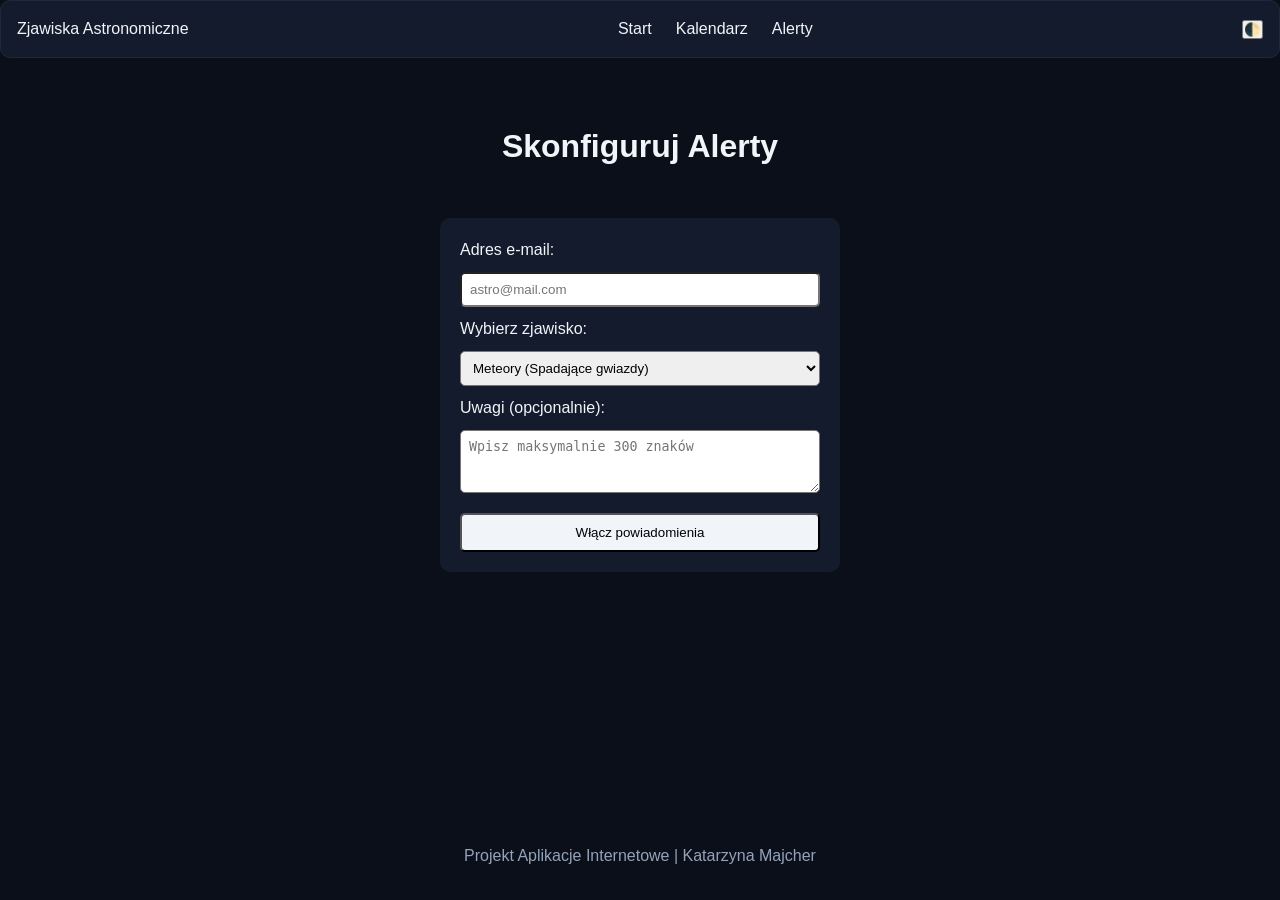
<file: kontakt.html>
<!doctype html>
<html lang="pl">
  <head>
    <meta charset="UTF-8" />
    <meta name="viewport" content="width=device-width, initial-scale=1.0" />
    <title>Alerty | Nocne Niebo</title>
    <link rel="stylesheet" href="style.css" />
  </head>
  <body>
    <nav>
      <div>Zjawiska Astronomiczne</div>

      <ul class="nav-links">
        <li>
          <a href="index.html">Start</a>
        </li>
        <li>
          <a href="kalendarz.html">Kalendarz</a>
        </li>
        <li class="nav-links">
          <a href="kontakt.html">Alerty</a>
        </li>
      </ul>

      <div>
        <button id="theme-toggle">🌓</button>
      </div>
    </nav>

    <header>
      <h1>Skonfiguruj Alerty</h1>
    </header>

    <main>
      <form class="alert-form" action="#" method="POST">
        <label for="email">Adres e-mail:</label>
        <input
          type="email"
          id="email"
          name="email"
          required
          placeholder="astro@mail.com"
        />

        <label for="event-type">Wybierz zjawisko:</label>
        <select id="event-type" name="event-type" required>
          <option value="meteory">Meteory (Spadające gwiazdy)</option>
          <option value="zacmienia">Zaćmienia (Słońca i Księżyca)</option>
          <option value="zorze">Zorze polarne</option>
          <option value="ksiezyc">Fazy Księżyca</option>
        </select>

        <label for="message">Uwagi (opcjonalnie):</label>
        <textarea
          id="message"
          name="message"
          rows="3"
          maxlength="300"
          placeholder="Wpisz maksymalnie 300 znaków"
        ></textarea>
        <button type="submit">Włącz powiadomienia</button>
      </form>
    </main>

    <footer>
      <p>Projekt Aplikacje Internetowe | Katarzyna Majcher</p>
    </footer>

    <script src="script.js"></script>
  </body>
</html>
</file>
<file: style.css>
/*zmienne*/
:root {
  --bg-main: hsl(223, 39%, 7%);
  --bg-panel: #141b2d;
  --text-main: #f1f5f9;
  --text-muted: #94a3b8;
  --border: #1e293b;
}

[data-theme="light"] {
  --bg-main: #f8fafc;
  --bg-panel: #ffffff;
  --text-main: #0f172a;
  --text-muted: #475569;
  --border: #e2e8f0;
}

* {
  box-sizing: border-box;
  margin: 0;
  padding: 0;
}

body {
  background-color: var(--bg-main);
  color: var(--text-main);
  font-family: sans-serif;
  line-height: 1.5;
  display: flex;
  flex-direction: column;
  min-height: 100vh;
}
/*nawigacja*/
nav,
.countdown-section {
  background-color: var(--bg-panel);
  display: flex;
  justify-content: space-between;
  align-items: center;
  padding: 1rem;
  border: 1px solid var(--border);
  border-radius: 10px;
}

.nav-links {
  display: flex;
  list-style: none;
  gap: 1.5rem;
}

.nav-links a {
  color: var(--text-main);
  text-decoration: none;
}
/*uklad glowny*/
header {
  text-align: center;
  padding: 2rem 1rem;
  margin: 2rem 1rem 0;
}
main {
  max-width: 1000px;
  margin: 0 auto;
  padding: 1rem;
  flex: 1;
  width: 100%;
}

/*galeria*/
.gallery-grid {
  display: grid;
  grid-template-columns: repeat(auto-fit, minmax(280px, 1fr));
  gap: 1.5rem;
}
.event-card {
  overflow: hidden; /* żeby zdjęcie nie wychodziło poza zaokrąglone rogi */
}
.event-card img {
  width: 100%;
  height: 180px;
  object-fit: cover;
}
.card-content {
  padding: 1rem;
}

/*formularz */
.alert-form {
  display: flex;
  flex-direction: column;
  gap: 10px;

  max-width: 400px;
  margin: 0 auto;

  background-color: var(--bg-panel);
  padding: 20px;
  border-radius: 10px;
}

/* Wygląd pól tekstowych i rozwijanych */
.alert-form input,
.alert-form select,
.alert-form textarea {
  padding: 8px;
  border-radius: 5px;
}

/* Wygląd przycisku */
.alert-form button {
  padding: 10px;
  margin-top: 10px;
  background-color: #f1f5f9;
  color: black;
  border-radius: 5px;
  cursor: pointer;
}

header {
  text-align: center;
  margin-top: 2rem 1rem;
}

footer {
  text-align: center;
  padding: 2rem;
  color: var(--text-muted);
}

/*RESPONSYWNOSC*/
@media (max-width: 600px) {
  nav {
    flex-direction: column;
    gap: 1rem;
  }

  .nav-links {
    flex-direction: column;
    text-align: center;
    gap: 0.8rem;
  }
}
</file>
